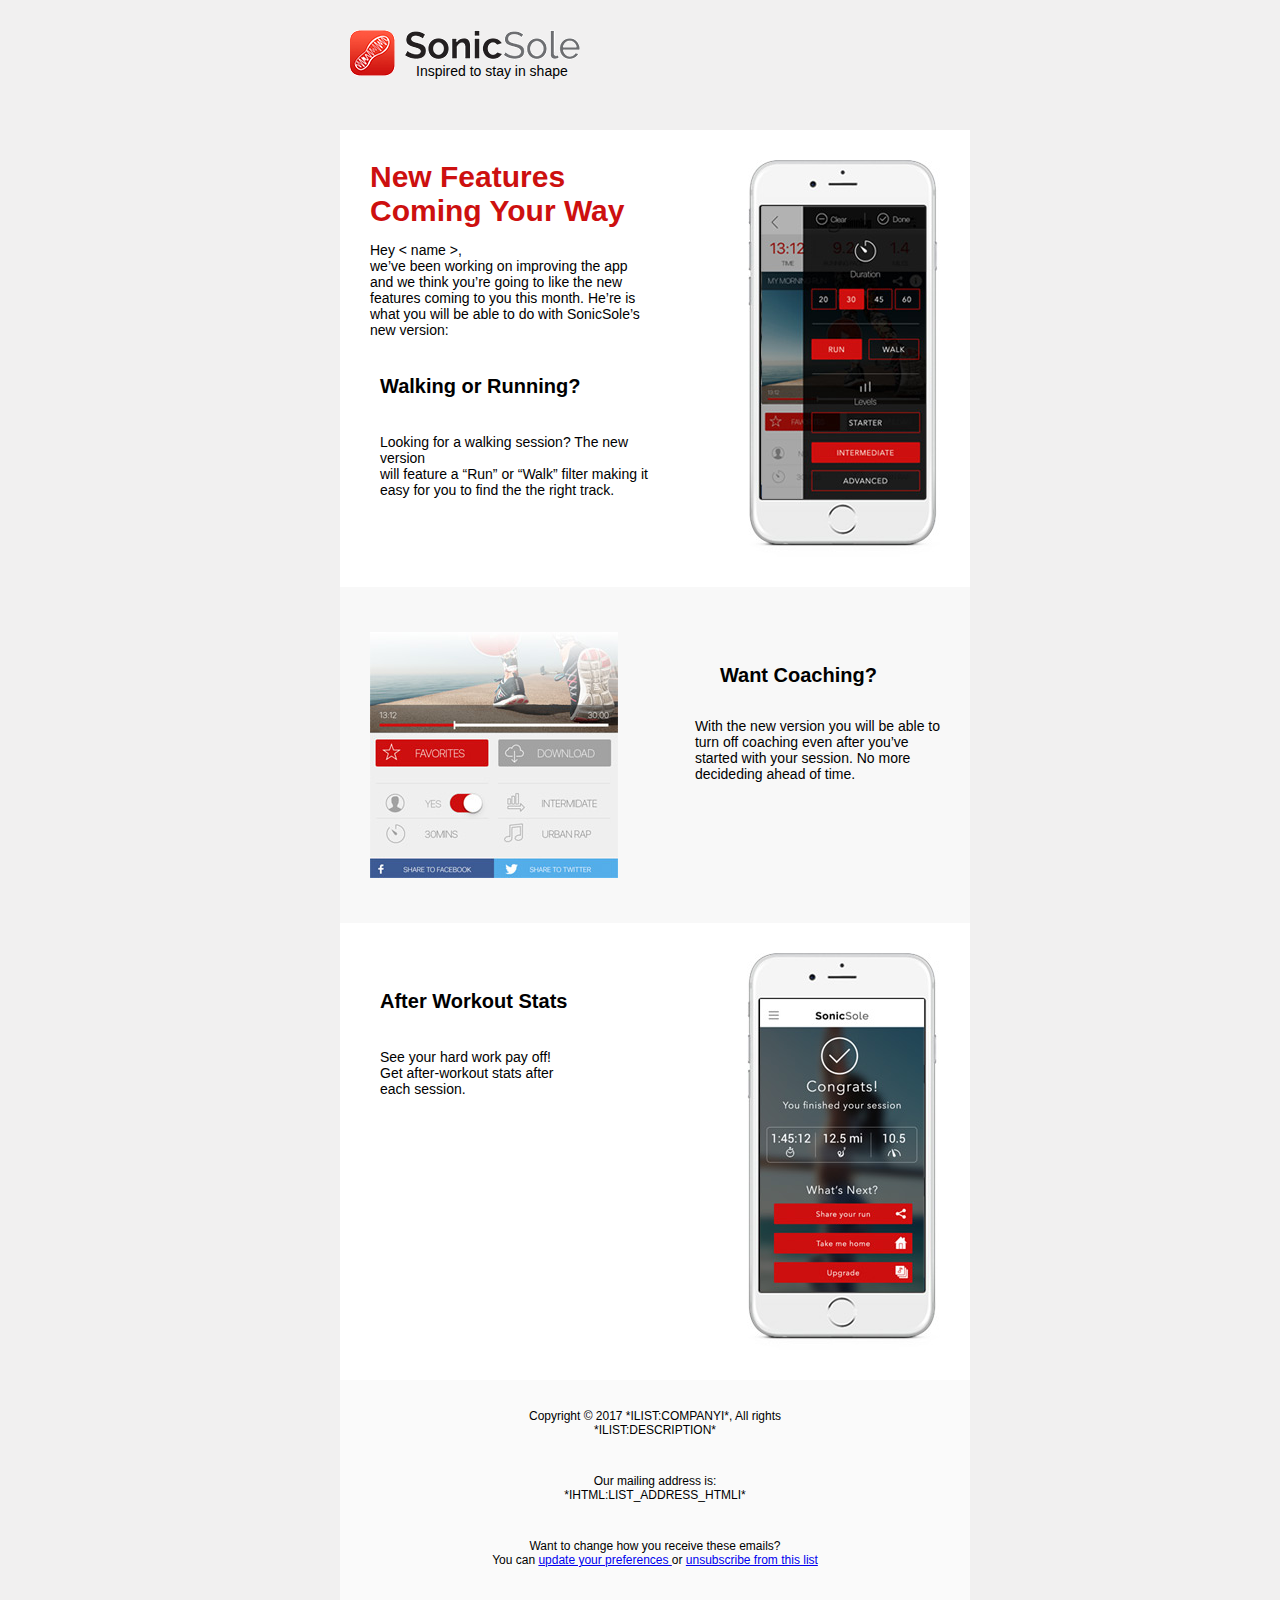
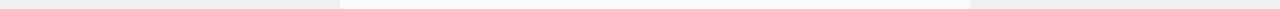
<file: index.html>
<DOCTYPE></DOCTYPE>
<html lang="en"></html>
<head>
  <meta charset="UTF-8"/>
  <meta name="viewport" content="width=device-width, initial-scale=1"/>
  <title>Email</title>
  <link rel="stylesheet" href="css/style.css"/>
  <link rel="stylesheet" href="css/media.css"/>
</head>
<body>
  <div class="container">
    <div class="email-center">
      <div class="email-header"><a href="#" class="email-logo-foot"><img src="img/foot.png" alt="foot-logo"/></a><a href="#" class="email-logo-sonic"><img src="img/Sonic.png" alt="sonic-logo"/></a>
        <p>Inspired to stay in shape</p>
      </div>
      <div class="email-content">
        <div class="email-content-white">
          <div class="content-left">
            <h1>New Features <br>Coming Your Way</h1>
            <p>
              Hey < name >,<br> 
              we’ve been working on improving the app<br> and we think you’re going to like the new<br> features coming to you this month. He’re is<br> what you will be able to do with SonicSole’s<br> new version: 
              
            </p>
            <div class="walking">
              <h2>Walking or Running?</h2>
              <p>Looking for a walking session? The new version<br> will feature a “Run” or “Walk” filter making it<br> easy for you to find the the right track.</p>
            </div>
          </div>
          <div class="content-right"><img src="img/iphone.jpg"/></div>
        </div>
        <div class="email-content-gray">
          <div class="content-right walk-right">
            <h2>Want Coaching?</h2>
            <p>With the new version you will be able to <br>turn off coaching even after you’ve <br>started with your session. No more <br>decideding ahead of time.</p>
          </div>
          <div class="content-left walk-left"><img src="img/soc.jpg" alt="soc"/></div>
        </div>
        <div class="email-content-white">
          <div class="content-left">
            <div class="walking">
              <h2>After Workout Stats</h2>
              <p>See your hard work pay off! <br>Get after-workout stats after <br>each session.</p>
            </div>
          </div>
          <div class="content-right"><img src="img/iphone_b.jpg" alt="iphone_b"/></div>
        </div>
      </div>
      <div class="email-footer">
        <p class="copyright">Copyright &#169; 2017 *ILIST:COMPANYI*, All rights <br>*ILIST:DESCRIPTION*</p>
        <p class="mail-adress">Our mailing address is: <br>*IHTML:LIST_ADDRESS_HTMLI*</p>
        <p>
          Want to change how you receive these emails?<br>
          You can <a href="#">update your preferences </a>or <a href="#">unsubscribe from this list</a>
        </p>
      </div>
    </div>
  </div>
</body>
</file>
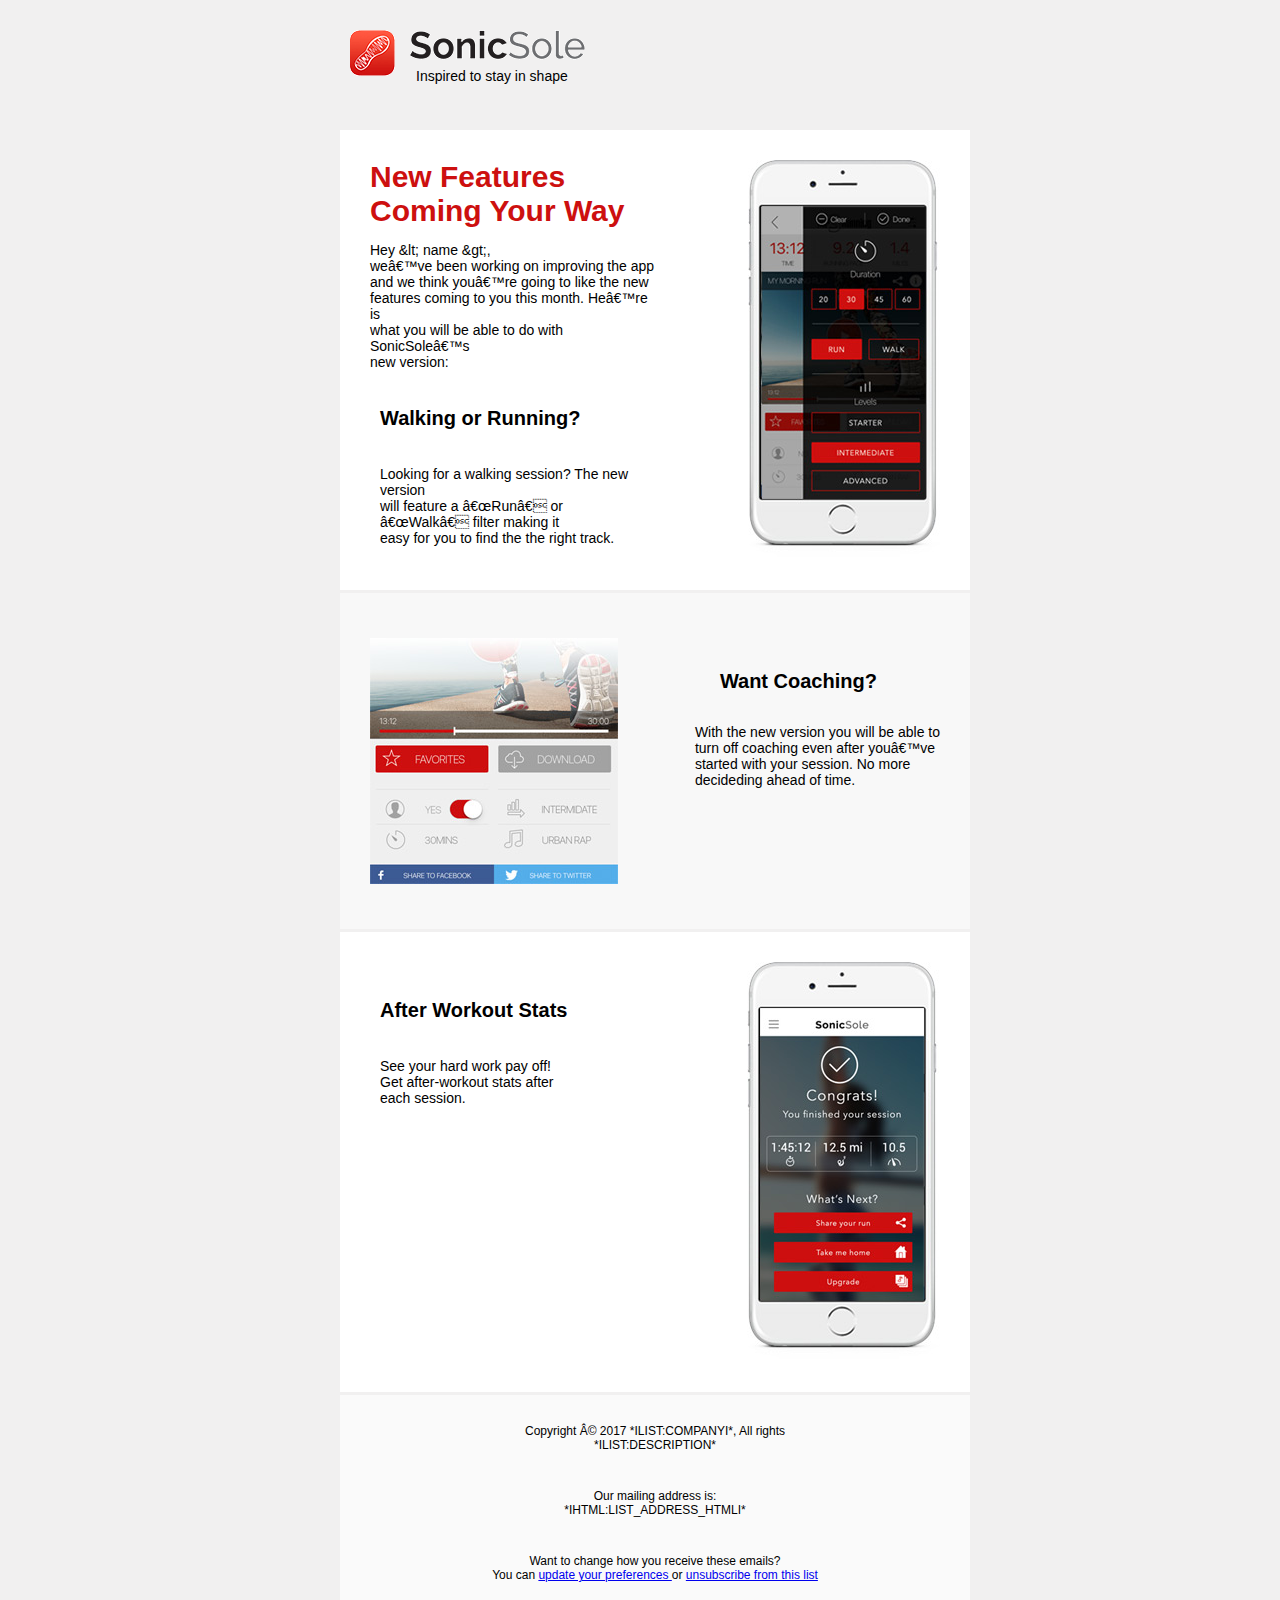
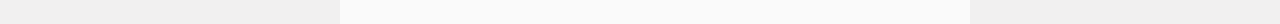
<file: indexinline.html>
<!DOCTYPE html PUBLIC "-//W3C//DTD XHTML 1.0 Strict//EN" "http://www.w3.org/TR/xhtml1/DTD/xhtml1-strict.dtd">
<html xmlns="http://www.w3.org/1999/xhtml">

<head></head>

<body style="background-color: #f1f0f0; margin: 0; padding: 0;">
  <style>
    @media screen and (max-width: 900px) {
      .container .email-content .email-content-white {
        padding: 30px 15px;
      }
      .container .email-content .email-content-gray {
        padding: 30px 15px;
      }
      .container .email-footer {
        width: 90%;
      }
    }
    
    @media screen and (max-width: 400px) {
      .container .email-center {
        text-align: center;
      }
      .container .email-content .email-content-white .content-left {
        width: 100%;
        float: center;
      }
      .container .email-content .email-content-white .content-right {
        float: none;
      }
      .container .email-content .email-content-gray .content-right {
        float: none;
      }
      .container .email-content .email-content-gray .content-left {
        width: 100%;
      }
      .container .email-content .email-content-gray .content-left img {
        float: none;
      }
      .container .email-footer {
        width: 91%;
      }
    }
    
    @media screen and (max-width: 320px) {
      .container .email-footer {
        width: 86%;
      }
    }
  </style>

  <meta charset="UTF-8">
  <meta name="viewport" content="width=device-width, initial-scale=1">
  <title>Email</title>


  <div class="container" style="font-family: sans-serif; font-size: 14px; width: 100%;">
    <div class="email-center" style="margin: auto; max-width: 600px;">
      <div class="email-header" style="display: inline-block; font-size: 18px; height: 100px; padding-left: 10px; padding-top: 30px;">
        <a href="#" class="email-logo-foot"><img src="img/foot.png" alt="foot-logo"></a>
        <a href="#" class="email-logo-sonic"><img src="img/Sonic.png" alt="sonic-logo" style="padding-bottom: 16px; padding-left: 10px;"></a>
        <p style="font-size: 14px; margin-left: 66px; margin-top: -13px; max-width: 200px;">Inspired to stay in shape</p>
      </div>
      <div class="email-content" style="width: 95%;">
        <div class="email-content-white" style="background-color: #FFF; display: inline-block; padding: 30px 30px; width: 100%;">
          <div class="content-left" style="float: left; width: 50%;">
            <h1 style="color: #cd100f; font-size: 30px; margin: 0;">New Features <br>Coming Your Way</h1>
            <p style="font-size: 14px;">
              Hey &amp;lt; name &amp;gt;,<br> we’ve been working on improving the app<br> and we think you’re going to like the new<br> features coming to you this month. He’re is<br> what you will be able to do with SonicSole’s<br> new version:

            </p>
            <div class="walking" style="padding-left: 10px;">
              <h2 style="font-size: 20px; padding: 20px 0;">Walking or Running?</h2>
              <p style="font-size: 14px;">Looking for a walking session? The new version<br> will feature a “Run” or “Walk” filter making it<br> easy for you to find the the right track.</p>
            </div>
          </div>
          <div class="content-right" style="float: right;"><img src="img/iphone.jpg"></div>
        </div>
        <div class="email-content-gray" style="background-color: #f8f8f8; display: inline-block; padding: 45px 30px; width: 100%;">
          <div class="content-right walk-right" style="float: right;">
            <h2 style="font-size: 20px; padding: 15px 25px;">Want Coaching?</h2>
            <p style="font-size: 14px;">With the new version you will be able to <br>turn off coaching even after you’ve <br>started with your session. No more <br>decideding ahead of time.</p>
          </div>
          <div class="content-left walk-left" style="width: 50%;"><img src="img/soc.jpg" alt="soc" style="float: left;"></div>
        </div>
        <div class="email-content-white" style="background-color: #FFF; display: inline-block; padding: 30px 30px; width: 100%;">
          <div class="content-left" style="float: left; width: 50%;">
            <div class="walking" style="padding-left: 10px;">
              <h2 style="font-size: 20px; padding: 20px 0;">After Workout Stats</h2>
              <p style="font-size: 14px;">See your hard work pay off! <br>Get after-workout stats after <br>each session.</p>
            </div>
          </div>
          <div class="content-right" style="float: right;"><img src="img/iphone_b.jpg" alt="iphone_b"></div>
        </div>
      </div>
      <div class="email-footer" style="background-color: #fafafa; display: inline-block; font-size: 12px; padding: 30px; padding-top: 17px; text-align: center; width: 95%;">
        <p class="copyright">Copyright © 2017 *ILIST:COMPANYI*, All rights <br>*ILIST:DESCRIPTION*</p>
        <p class="mail-adress" style="padding: 25px 0;">Our mailing address is: <br>*IHTML:LIST_ADDRESS_HTMLI*</p>
        <p>
          Want to change how you receive these emails?<br> You can <a href="#">update your preferences </a>or <a href="#">unsubscribe from this list</a>
        </p>
      </div>
    </div>
  </div>
</body>

</html>
</file>
<file: css/style.css>
body {
  margin: 0;
  padding: 0;
  background-color: #f1f0f0; }

.container {
  font-family: sans-serif;
  font-size: 14px;
  width: 100%; }
  .container .email-center {
    margin: auto;
    max-width: 600px; }
    .container .email-center .email-header {
      display: inline-block;
      height: 100px;
      font-size: 18px;
      padding-top: 30px;
      padding-left: 10px; }
      .container .email-center .email-header .email-logo-sonic img {
        padding-bottom: 16px;
        padding-left: 10px; }
      .container .email-center .email-header p {
        max-width: 200px;
        font-size: 14px;
        margin-left: 66px;
        margin-top: -13px; }
  .container .email-content {
    width: 95%; }
    .container .email-content .email-content-white {
      width: 100%;
      display: inline-block;
      background-color: #FFF;
      padding: 30px 30px; }
      .container .email-content .email-content-white h1 {
        color: #cd100f;
        font-size: 30px;
        margin: 0; }
      .container .email-content .email-content-white p {
        font-size: 14px; }
      .container .email-content .email-content-white h2 {
        font-size: 20px;
        padding: 20px 0; }
      .container .email-content .email-content-white .content-left {
        float: left;
        width: 50%; }
        .container .email-content .email-content-white .content-left .walking {
          padding-left: 10px; }
      .container .email-content .email-content-white .content-right {
        float: right; }
    .container .email-content .email-content-gray {
      display: inline-block;
      background-color: #f8f8f8;
      width: 100%;
      padding: 45px 30px; }
      .container .email-content .email-content-gray p {
        font-size: 14px; }
      .container .email-content .email-content-gray h2 {
        font-size: 20px;
        padding: 15px 25px; }
      .container .email-content .email-content-gray .content-left {
        width: 50%; }
        .container .email-content .email-content-gray .content-left img {
          float: left; }
      .container .email-content .email-content-gray .content-right {
        float: right; }
  .container .email-footer {
    width: 95%;
    display: inline-block;
    padding: 30px;
    background-color: #fafafa;
    padding-top: 17px;
    text-align: center;
    font-size: 12px; }
    .container .email-footer .mail-adress {
      padding: 25px 0; }
</file>
<file: css/media.css>
@media screen and (max-width: 900px){

	.container .email-content .email-content-white{
		padding: 30px 15px;
	}
	.container .email-content .email-content-gray{
		padding: 30px 15px;
	}
	.container .email-footer{
		width: 90%;
	}
}

@media screen and (max-width: 400px){
	.container .email-center{
		text-align: center;
	}

	.container .email-content .email-content-white .content-left{
		width: 100%;
		float: center;
	}
	.container .email-content .email-content-white .content-right{
		float: none;
	}
	.container .email-content .email-content-gray .content-right{
		float: none;
	}
	.container .email-content .email-content-gray .content-left{
		width: 100%;
	}
	.container .email-content .email-content-gray .content-left img{
		float: none;
	}
	.container .email-footer{
		width: 91%;
	}
}
@media screen and (max-width: 320px){
	.container .email-footer{
		width: 86%;
	}
}
</file>
